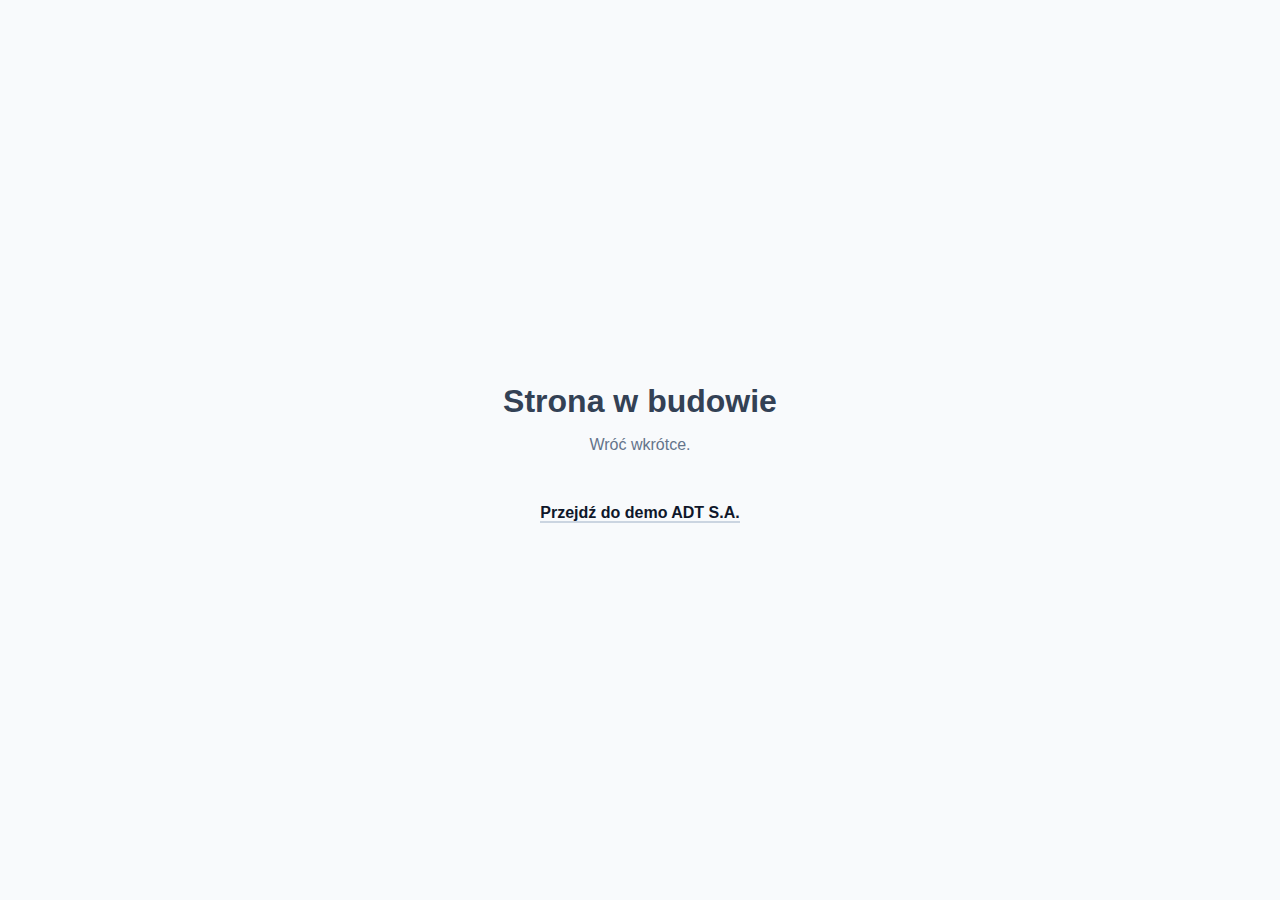
<file: index.html>
<!DOCTYPE html>
<html lang="pl">
<head>
    <meta charset="UTF-8">
    <meta name="viewport" content="width=device-width, initial-scale=1.0">
    <title>Strona w budowie | xyz.pl</title>
    <style>
        body {
            font-family: Helvetica, Arial, sans-serif;
            height: 100vh;
            display: flex;
            justify-content: center;
            align-items: center;
            background-color: #f8fafc;
            color: #334155;
            margin: 0;
        }
        div { text-align: center; }
        h1 { margin-bottom: 0.5rem; }
        p { color: #64748b; }
        a { color: #0f172a; font-weight: bold; text-decoration: none; border-bottom: 2px solid #cbd5e1;}
    </style>
</head>
<body>
    <div>
        <h1>Strona w budowie</h1>
        <p>Wróć wkrótce.</p>
        <br>
        <p><a href="/adt/">Przejdź do demo ADT S.A.</a></p>
    </div>
</body>
</html>
</file>
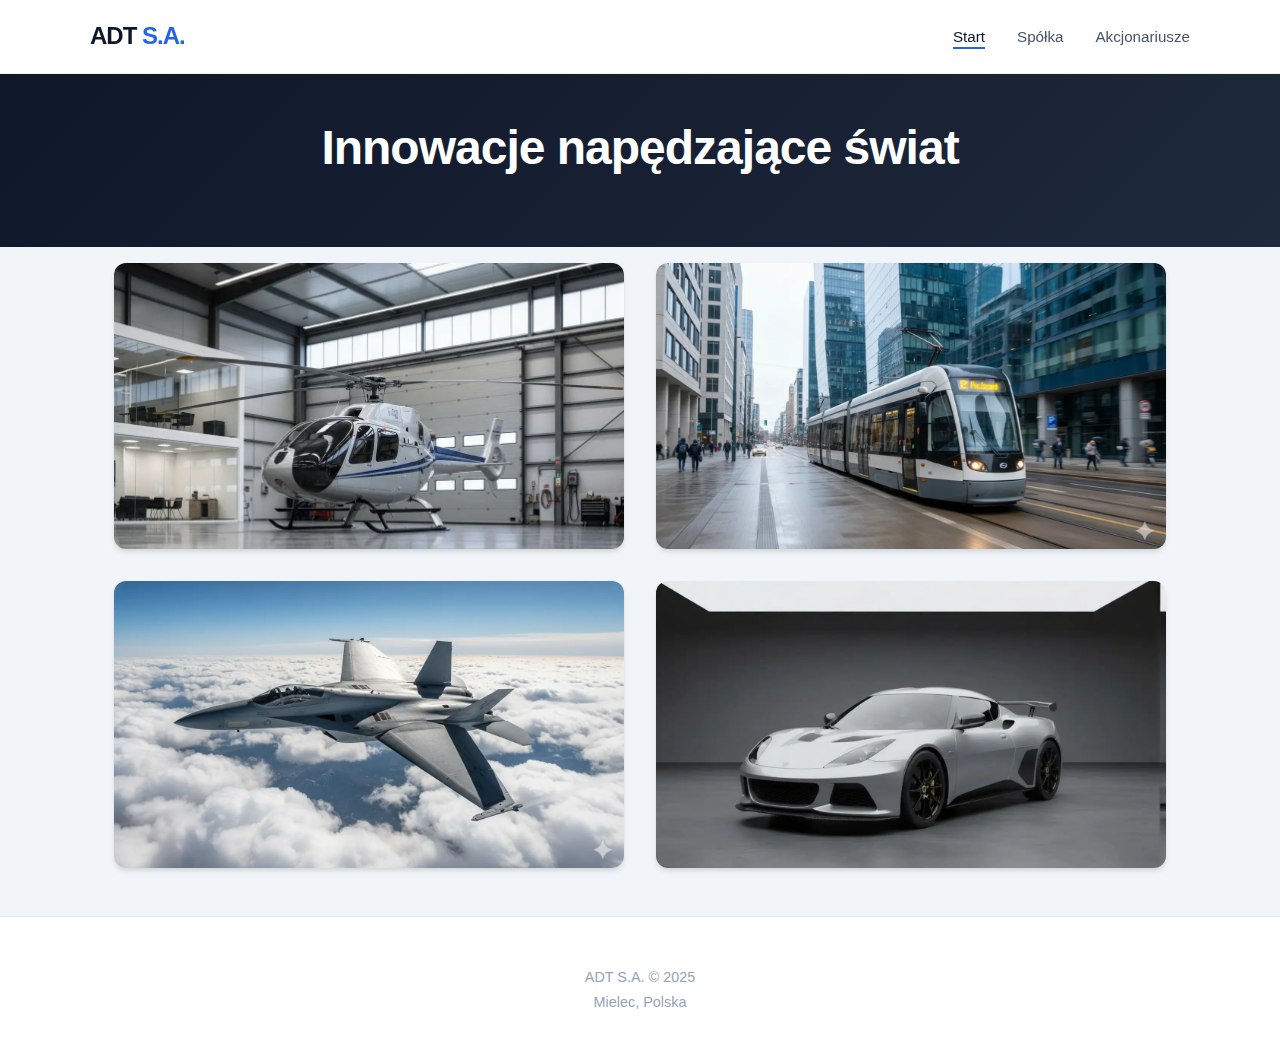
<file: adt/index.html>
<!DOCTYPE html>
<html lang="pl">
<head>
    <meta charset="UTF-8">
    <meta name="viewport" content="width=device-width, initial-scale=1.0">
    <meta http-equiv="Cache-Control" content="no-cache, no-store, must-revalidate">
    <meta http-equiv="Pragma" content="no-cache">
    <meta http-equiv="Expires" content="0">
    <title>ADT S.A. | Advanced Technologies</title>
    <link rel="icon" type="image/png" href="favicon.png">
    <link rel="stylesheet" href="style.css?v=1.1">
</head>
<body>

    <header>
        <div class="nav-container">
            <a href="./" class="logo">ADT <span>S.A.</span></a>
            <nav>
                <ul>
                    <li><a href="./" class="active">Start</a></li>
                    <li><a href="./company/">Spółka</a></li>
                    <li><a href="./shareholders/">Akcjonariusze</a></li>
                </ul>
            </nav>
        </div>
    </header>

    <!-- Dark Hero Section for Credibility -->
    <section class="hero">
        <div class="hero-content">
            <h1>Innowacje napędzające świat</h1>
        </div>
    </section>

    <main>
        <!-- Image Grid -->
        <div class="gallery-grid">
            <div class="card">
                <img src="1.webp" alt="Black Hawk">
            </div>
            <div class="card">
                <img src="2.webp" alt="Pesa Tram">
            </div>
            <div class="card">
                <img src="3.webp" alt="Fighter Jet">
            </div>
            <div class="card">
                <img src="4.webp" alt="Electric Car">
            </div>
        </div>
    </main>

    <footer>
        <p>ADT S.A. &copy; 2025<br>Mielec, Polska</p>
    </footer>

</body>
</html>
</file>
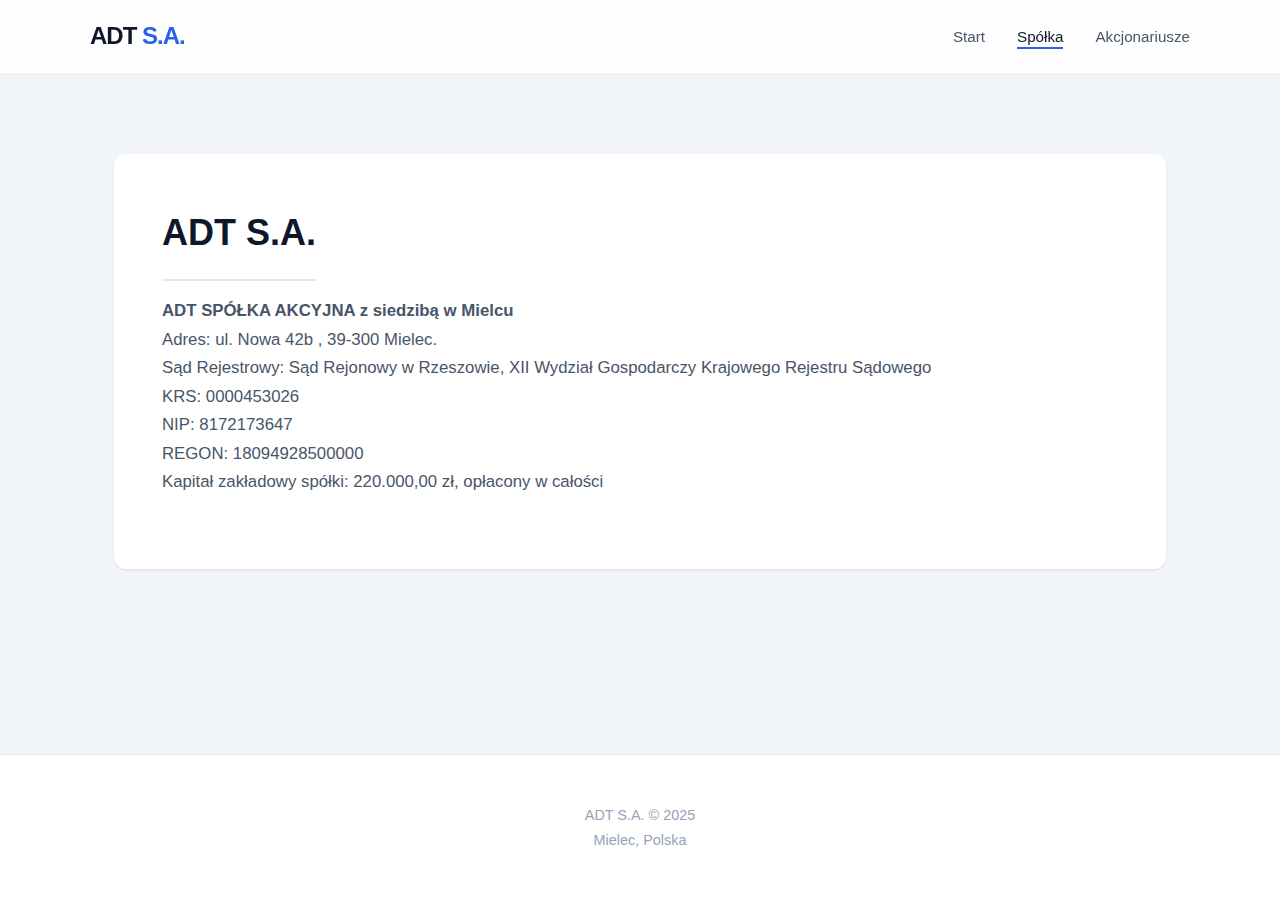
<file: adt/company/index.html>
<!DOCTYPE html>
<html lang="pl">
<head>
    <meta charset="UTF-8">
    <meta http-equiv="Cache-Control" content="no-cache, no-store, must-revalidate">
    <meta http-equiv="Pragma" content="no-cache">
    <meta http-equiv="Expires" content="0">
    <meta name="viewport" content="width=device-width, initial-scale=1.0">
    <title>O Firmie | ADT S.A.</title>
    <link rel="icon" type="image/png" href="../favicon.png">
    <link rel="stylesheet" href="../style.css?v=1.1">
</head>
<body>

    <header>
        <div class="nav-container">
            <a href="../" class="logo">ADT <span>S.A.</span></a>
            <nav>
                <ul>
                    <li><a href="../">Start</a></li>
                    <li><a href="./" class="active">Spółka</a></li>
                    <li><a href="../shareholders/">Akcjonariusze</a></li>
                </ul>
            </nav>
        </div>
    </header>

    <main>
        <div class="content-section">
            <h1>ADT S.A.</h1>
                        
            <p>
                <b>ADT SPÓŁKA AKCYJNA z siedzibą w Mielcu</b>
                <br>Adres: ul. Nowa 42b , 39-300 Mielec.
                <br>Sąd Rejestrowy: Sąd Rejonowy w Rzeszowie, XII Wydział Gospodarczy Krajowego Rejestru Sądowego
                <br>KRS: 0000453026
                <br>NIP: 8172173647
                <br>REGON: 18094928500000
                <br>Kapitał zakładowy spółki: 220.000,00 zł, opłacony w całości
            </p>
        </div>
    </main>

    <footer>
        <p>ADT S.A. &copy; 2025<br>Mielec, Polska</p>
    </footer>

</body>
</html>
</file>
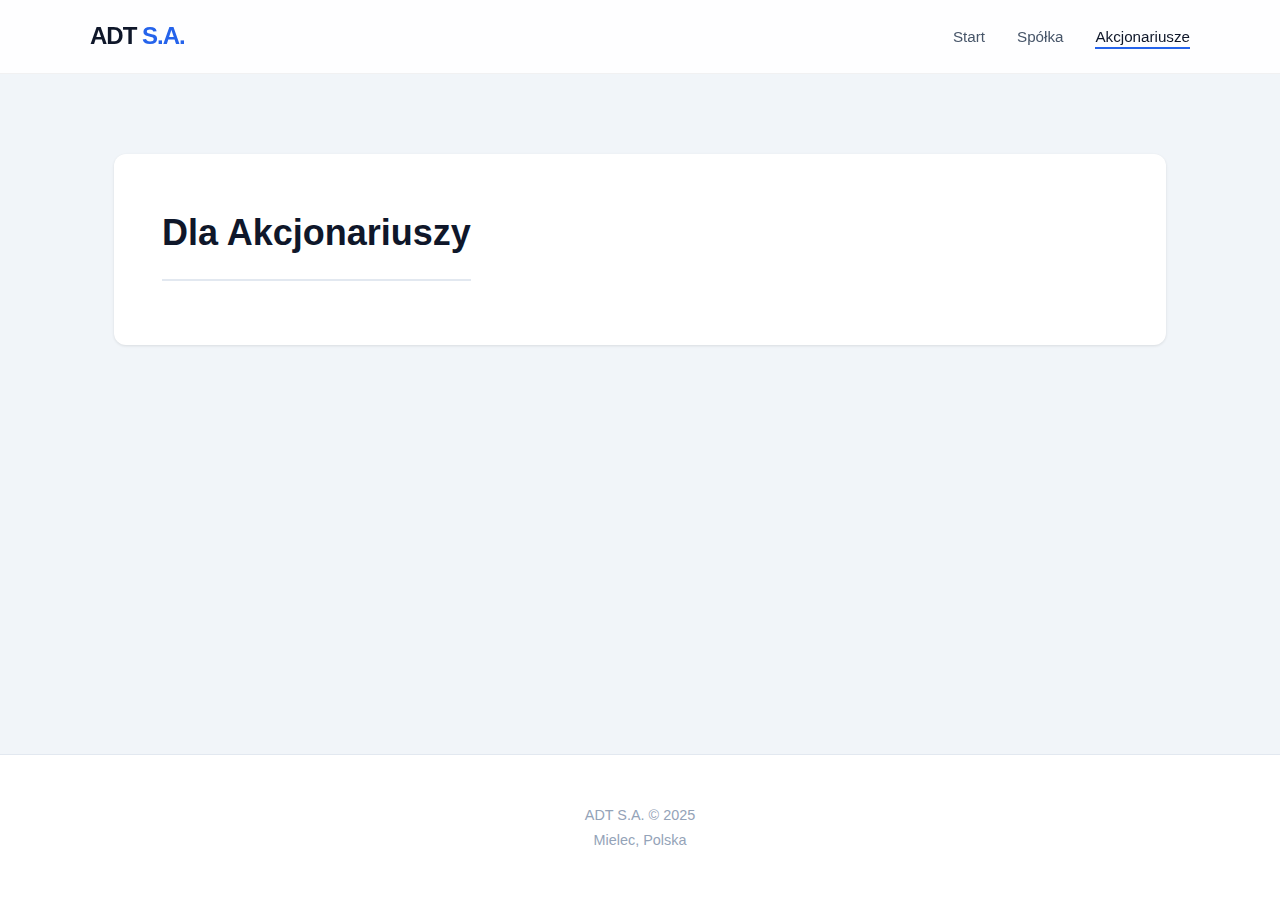
<file: adt/shareholders/index.html>
<!DOCTYPE html>
<html lang="pl">
<head>
    <meta charset="UTF-8">
    <meta name="viewport" content="width=device-width, initial-scale=1.0">
    <meta http-equiv="Cache-Control" content="no-cache, no-store, must-revalidate">
    <meta http-equiv="Pragma" content="no-cache">
    <meta http-equiv="Expires" content="0">
    <title>Relacje Inwestorskie | ADT S.A.</title>
    <link rel="icon" type="image/png" href="../favicon.png">
    <link rel="stylesheet" href="../style.css?v=1.1">
</head>
<body>

    <header>
        <div class="nav-container">
            <a href="../" class="logo">ADT <span>S.A.</span></a>
            <nav>
                <ul>
                    <li><a href="../">Start</a></li>
                    <li><a href="../company/">Spółka</a></li>
                    <li><a href="./" class="active">Akcjonariusze</a></li>
                </ul>
            </nav>
        </div>
    </header>

    <main>
        <div class="content-section">
            <h1>Dla Akcjonariuszy</h1>
        </div>
    </main>

    <footer>
        <p>ADT S.A. &copy; 2025<br>Mielec, Polska</p>
    </footer>

</body>
</html>
</file>
<file: adt/style.css>
/* --- VARIABLES & RESET --- */
:root {
    --bg-body: #f1f5f9;      /* Light gray background */
    --bg-card: #ffffff;      /* White cards */
    --text-dark: #0f172a;    /* Navy/Black for headings */
    --text-body: #475569;    /* Slate for text */
    --accent: #2563eb;       /* Professional Blue */
    --gradient-dark: linear-gradient(135deg, #0f172a 0%, #1e293b 100%);
    --shadow-sm: 0 1px 3px rgba(0,0,0,0.1);
    --shadow-md: 0 4px 6px -1px rgba(0,0,0,0.1), 0 2px 4px -1px rgba(0,0,0,0.06);
    --container-width: 1100px; /* Perfect for 13" screens */
}

* { box-sizing: border-box; margin: 0; padding: 0; }

body {
    background-color: var(--bg-body);
    color: var(--text-body);
    font-family: -apple-system, BlinkMacSystemFont, "Segoe UI", Roboto, Helvetica, Arial, sans-serif;
    line-height: 1.7;
    -webkit-font-smoothing: antialiased;
    display: flex;
    flex-direction: column;
    min-height: 100vh;
}

/* --- NAVIGATION (Glassmorphism) --- */
header {
    background: rgba(255, 255, 255, 0.9);
    backdrop-filter: blur(10px);
    -webkit-backdrop-filter: blur(10px);
    border-bottom: 1px solid rgba(0,0,0,0.05);
    position: sticky;
    top: 0;
    z-index: 1000;
    padding: 1rem 1.5rem;
}

.nav-container {
    max-width: var(--container-width);
    margin: 0 auto;
    display: flex;
    justify-content: space-between;
    align-items: center;
}

.logo {
    font-size: 1.5rem;
    font-weight: 800;
    color: var(--text-dark);
    text-decoration: none;
    letter-spacing: -1px;
}

.logo span { color: var(--accent); }

nav ul {
    display: flex;
    list-style: none;
    gap: 2rem;
}

nav a {
    text-decoration: none;
    color: var(--text-body);
    font-weight: 500;
    font-size: 0.95rem;
    position: relative;
    transition: color 0.3s ease;
}

nav a:hover, nav a.active { color: var(--text-dark); }

/* Underline effect for links */
nav a::after {
    content: '';
    position: absolute;
    width: 0;
    height: 2px;
    bottom: -4px;
    left: 0;
    background-color: var(--accent);
    transition: width 0.3s ease;
}
nav a:hover::after, nav a.active::after { width: 100%; }

/* --- HERO SECTION --- */
.hero {
    background: var(--gradient-dark);
    color: white;
    padding: 3rem 1.5rem;
    text-align: center;
}

.hero-content {
    max-width: 800px;
    margin: 0 auto;
    animation: fadeInUp 0.8s ease-out;
}

.hero h1 {
    font-size: 3rem;
    line-height: 1.1;
    font-weight: 800;
    margin-bottom: 1.5rem;
    letter-spacing: -1px;
}

.hero p {
    font-size: 1.25rem;
    color: #cbd5e1; /* Light gray text on dark bg */
    max-width: 600px;
    margin: 0 auto;
}

/* --- MAIN LAYOUT --- */
main {
    flex: 1;
    width: 100%;
    max-width: var(--container-width);
    margin: 0 auto;
    padding: 3rem 1.5rem;
}

/* --- IMAGE GRID (Modern) --- */
.gallery-grid {
    display: grid;
    grid-template-columns: repeat(2, 1fr); /* 2x2 Grid */
    gap: 2rem;
    margin-top: -2rem; /* Pull slightly closer to header if needed, or keep standard */
}

.card {
    background: var(--bg-card);
    border-radius: 12px;
    overflow: hidden;
    box-shadow: var(--shadow-md);
    transition: transform 0.3s ease, box-shadow 0.3s ease;
    aspect-ratio: 16/9;
    position: relative;
}

.card:hover {
    transform: translateY(-5px);
    box-shadow: 0 10px 20px rgba(0,0,0,0.12);
}

.card img {
    width: 100%;
    height: 100%;
    object-fit: cover;
    transition: transform 0.5s ease;
}

.card:hover img {
    transform: scale(1.05);
}

/* --- TEXT CONTENT SECTIONS --- */
.content-section {
    background: white;
    padding: 3rem;
    border-radius: 12px;
    box-shadow: var(--shadow-sm);
    margin-top: 2rem;
}

.content-section h1 {
    font-size: 2.25rem;
    color: var(--text-dark);
    margin-bottom: 1rem;
    border-bottom: 2px solid #e2e8f0;
    padding-bottom: 1rem;
    display: inline-block;
}

.content-section p { margin-bottom: 1.5rem; font-size: 1.05rem; }

/* --- FOOTER --- */
footer {
    background: white;
    border-top: 1px solid #e2e8f0;
    padding: 3rem 1.5rem;
    text-align: center;
    color: #94a3b8;
    font-size: 0.9rem;
    margin-top: auto;
}

/* --- RESPONSIVE MOBILE TWEAKS --- */
@media (max-width: 768px) {
    .nav-container { flex-direction: column; gap: 1rem; }
    nav ul { gap: 1.5rem; font-size: 0.9rem; }
    
    .hero { padding: 4rem 1.5rem; }
    .hero h1 { font-size: 2rem; }
    
    .gallery-grid {
        grid-template-columns: 1fr; /* Stack images on phone */
        gap: 1.5rem;
    }
    
    .content-section { padding: 2rem 1.5rem; }
}

/* Animation */
@keyframes fadeInUp {
    from { opacity: 0; transform: translateY(20px); }
    to { opacity: 1; transform: translateY(0); }
}
</file>
